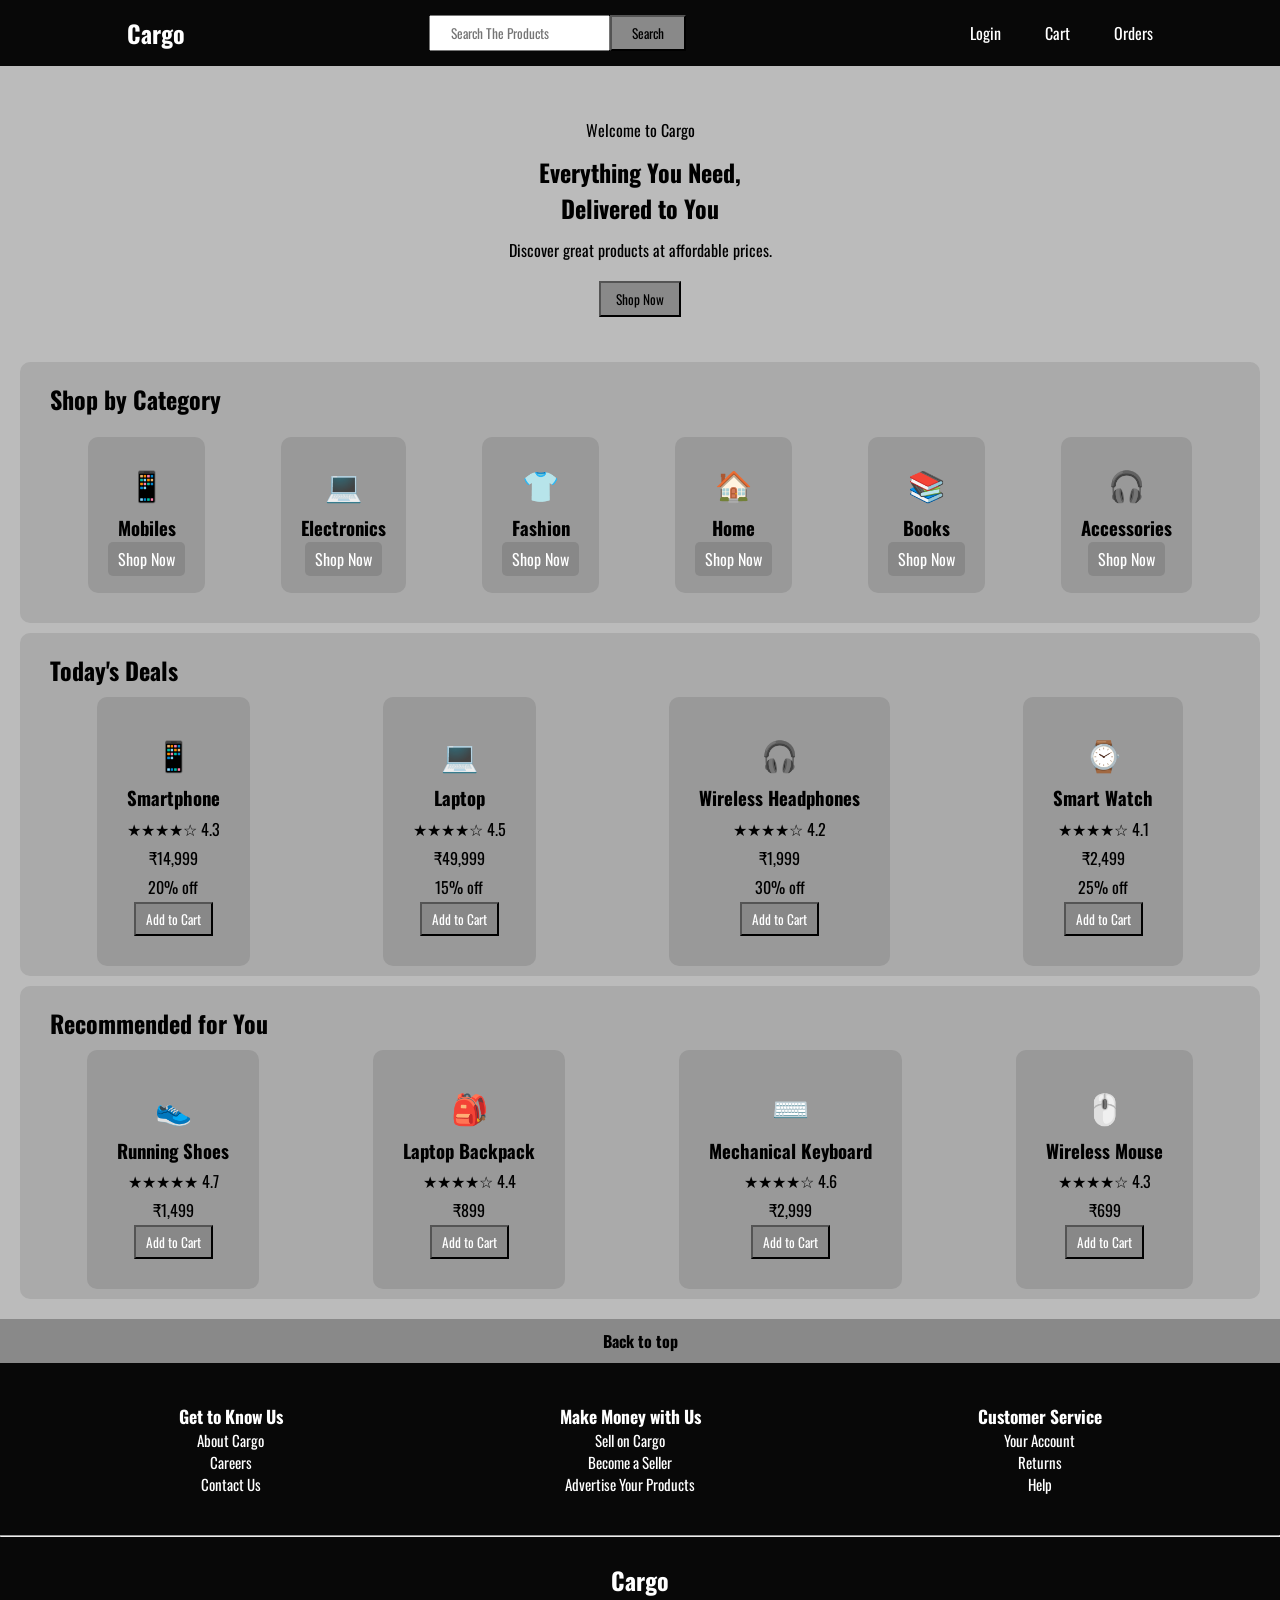
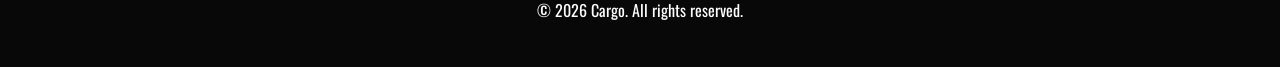
<file: index.html>
<!DOCTYPE html>
<html>
    <head>
        <title>Cargo</title>
        <link rel="stylesheet" href="./Templates/Style/index.css"/>
    </head>
    <body>
        <header>
            <nav>
                <h1><a href="#">Cargo</a></h1>
                <div class="header">
                    <div class="search">
                        <input type="search" placeholder="Search The Products"/><button>Search</button>
                    </div>

                </div>
                <ul>
                    <li><a href="./Templates/Login.html">Login</a></li>
                    <li><a href="./Templates/Cart.html">Cart</a></li>
                    <li><a href="./Templates/order.html">Orders</a></li>
                </ul>
            </nav>
        </header>

        <!-- Main Content -->
        <main>
        <section class="main-title">
            <div class="main-content">
                <p class="main-small">
                    Welcome to Cargo
                </p>
                <h1>
                    Everything You Need, <br> Delivered to You
                </h1>
                <p>
                    Discover great products at affordable prices.
                </p>
                <button class="shop-button">
                    Shop Now
                </button>
            </div>
        </section>


        <!-- Categories -->
        <section class="section section-one">
            <h2>
                Shop by Category
            </h2>
            <div class="category-container cont">
                <div class="category-card">
                    <div class="category-image">📱</div>
                    <h3>Mobiles</h3>
                    <a href="#">Shop Now</a>
                </div>
                <div class="category-card">
                    <div class="category-image">💻</div>
                    <h3>Electronics</h3>
                    <a href="#">Shop Now</a>
                </div>
                <div class="category-card">
                    <div class="category-image">👕</div>
                    <h3>Fashion</h3>
                    <a href="#">Shop Now</a>
                </div>
                <div class="category-card">
                    <div class="category-image">🏠</div>
                    <h3>Home</h3>
                    <a href="#">Shop Now</a>
                </div>
                <div class="category-card">
                    <div class="category-image">📚</div>
                    <h3>Books</h3>
                    <a href="#">Shop Now</a>
                </div>
                <div class="category-card">
                    <div class="category-image">🎧</div>
                    <h3>Accessories</h3>
                    <a href="#">Shop Now</a>
                </div>
            </div>
        </section>


        <!-- Deals -->
        <section class="section-B section deals">
            <div class="section-header">
                <h2>
                    Today's Deals
                </h2>
            </div>
            <div class="product-container cont container">
                <!-- Product 1 -->
                <div class="product-card">

                    <div class="product-image">
                        📱
                    </div>
                    <h3>
                        Smartphone
                    </h3>
                    <p class="rating">
                        ★★★★☆ 4.3
                    </p>
                    <p class="price">
                        ₹14,999
                    </p>
                    <p class="discount">
                        20% off
                    </p>
                    <button>
                        Add to Cart
                    </button>
                </div>

                <!-- Product 2 -->
                <div class="product-card">
                    <div class="product-image">
                        💻
                    </div>
                    <h3>
                        Laptop
                    </h3>
                    <p class="rating">
                        ★★★★☆ 4.5
                    </p>
                    <p class="price">
                        ₹49,999
                    </p>
                    <p class="discount">
                        15% off
                    </p>
                    <button>
                        Add to Cart
                    </button>
                </div>

                <!-- Product 3 -->
                <div class="product-card">
                    <div class="product-image">
                        🎧
                    </div>
                    <h3>
                        Wireless Headphones
                    </h3>
                    <p class="rating">
                        ★★★★☆ 4.2
                    </p>
                    <p class="price">
                        ₹1,999
                    </p>
                    <p class="discount">
                        30% off
                    </p>
                    <button>
                        Add to Cart
                    </button>
                </div>

                <!-- Product 4 -->
                <div class="product-card">
                    <div class="product-image">
                        ⌚
                    </div>
                    <h3>
                        Smart Watch
                    </h3>
                    <p class="rating">
                        ★★★★☆ 4.1
                    </p>
                    <p class="price">
                        ₹2,499
                    </p>
                    <p class="discount">
                        25% off
                    </p>
                    <button>
                        Add to Cart
                    </button>
                </div>
            </div>
        </section>

        <!-- Recommended Products -->
        <section class="section-B section ">
            <h2>
                Recommended for You
            </h2>
            <div class="product-container cont container">
                <div class="product-card">
                    <div class="product-image">
                        👟
                    </div>
                    <h3>
                        Running Shoes
                    </h3>
                    <p class="rating">
                        ★★★★★ 4.7
                    </p>
                    <p class="price">
                        ₹1,499
                    </p>
                    <button>
                        Add to Cart
                    </button>
                </div>
                <div class="product-card">
                    <div class="product-image">
                        🎒
                    </div>
                    <h3>
                        Laptop Backpack
                    </h3>
                    <p class="rating">
                        ★★★★☆ 4.4
                    </p>
                    <p class="price">
                        ₹899
                    </p>
                    <button>
                        Add to Cart
                    </button>

                </div>

                <div class="product-card">
                    <div class="product-image">
                        ⌨️
                    </div>
                    <h3>
                        Mechanical Keyboard
                    </h3>
                    <p class="rating">
                        ★★★★☆ 4.6
                    </p>
                    <p class="price">
                        ₹2,999
                    </p>
                    <button>
                        Add to Cart
                    </button>
                </div>

                <div class="product-card">
                    <div class="product-image">
                        🖱️
                    </div>
                    <h3>
                        Wireless Mouse
                    </h3>
                    <p class="rating">
                        ★★★★☆ 4.3
                    </p>
                    <p class="price">
                        ₹699
                    </p>
                    <button>
                        Add to Cart
                    </button>
                </div>
            </div>
        </section>

    
        </main>

        <!-- Footer Section -->
        <footer>
            <div class="footer-top">
                <a href="#">
                    Back to top
                </a>
            </div>
            <div class="footer-content">
                <div class="f-content-one f-content">
                    <h3>Get to Know Us</h3>
                    <a href="#">About Cargo</a><br>
                    <a href="#">Careers</a><br>
                    <a href="#">Contact Us</a><br>
                </div>
                <div class="f-content-two f-content">
                    <h3>Make Money with Us</h3>
                    <a href="#">Sell on Cargo</a><br>
                    <a href="#">Become a Seller</a><br>
                    <a href="#">Advertise Your Products</a><br>
                </div>
                <div class="f-content-three f-content">
                    <h3>Customer Service</h3>
                    <a href="#">Your Account</a><br>
                    <a href="#">Returns</a><br>
                    <a href="#">Help</a><br>
                </div>
            </div>
            <hr>
            <div class="footer-bottom">
                <h2>Cargo</h2>
                <p>
                © 2026 Cargo. All rights reserved.
                </p>
            </div>
        </footer>
    </body>
    <script src="./Templates/Style/index.css">
    </script>
</html>
</file>
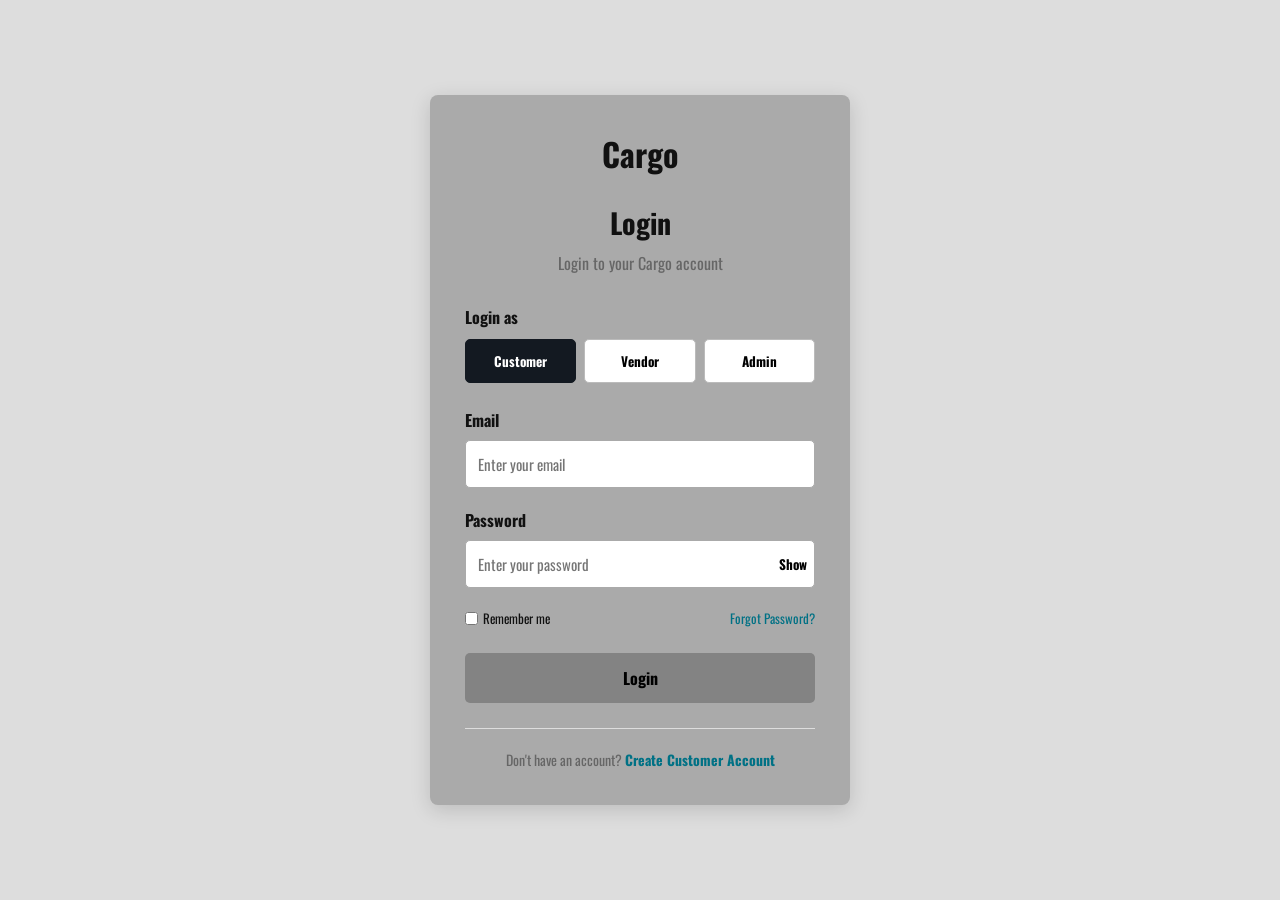
<file: Templates/Login.html>
<!DOCTYPE html>
<html lang="en">

<!-- GET /Templates/Script/Login.js 404 6.506 ms - 164 -->
<!-- GET /Style/Login.css 404 6.487 ms - 154 -->
<head>
    <meta charset="UTF-8">
    <meta name="viewport" content="width=device-width, initial-scale=1.0" >
    <title>Cargo - Login</title>
    <link rel="stylesheet" type="text/css" href="./Style/Login.css">
</head>

<body>
    <main class="login-page">
        <section class="login-container">

            <!-- Logo -->
            <div class="logo">
                <a href="./index.html">Cargo</a>
            </div>
            <h1>Login</h1>

            <p class="subtitle">
                Login to your Cargo account
            </p>


            <!-- User Type -->
            <div class="user-type">

                <p class="label">
                    Login as
                </p>

                <div class="role-container">
                    <button type="button" class="role active" data-role="customer" > Customer </button>
                    <button type="button" class="role" data-role="vendor" > Vendor </button>
                    <button type="button" class="role" data-role="admin" > Admin </button>
                </div>
            </div>


            <!-- Login Form -->
            <form id="loginForm">
                <input type="hidden" id="role" value="customer" >

                <!-- Email -->
                <div class="input-group">
                    <label for="email"> Email </label>
                    <input type="email" id="email" placeholder="Enter your email" required >

                </div>

                <!-- Password -->
                <div class="input-group">
                    <label for="password">
                        Password
                    </label>

                    <div class="password-box">
                        <input type="password" id="password" placeholder="Enter your password" required >
                        <button type="button" id="showPassword" > Show </button>
                    </div>

                </div>


                <!-- Options -->
                <div class="options">
                    <label>
                        <input type="checkbox" id="remember" />
                        Remember me
                    </label>

                    <a href="#"> Forgot Password? </a>

                </div>


                <!-- Login -->
                <button type="submit" class="login-button">
                    Login
                </button>

                <!-- Message -->
                <p id="message"></p>
            </form>


            <!-- Customer Registration -->
            <div class="register" id="customerRegister" >
                <p>
                    Don't have an account?
                    <a href="#">
                        Create Customer Account
                    </a>
                </p>
            </div>

            <!-- Vendor Registration -->
            <div class="register hidden" id="vendorRegister" >
                <p>
                    Want to sell on Cargo?
                    <a href="#">
                        Register as Vendor
                    </a>
                </p>
            </div>


            <!-- Admin Message -->
            <div class="register hidden" id="adminRegister" >
                <p>
                    Admin accounts are created by
                    the Cargo administrator.
                </p>
            </div>
        </section>
    </main>
    <script src="../Script/Login.js"></script>
</body>
</html>
</file>
<file: Templates/Style/index.css>
@import url('https://fonts.googleapis.com/css2?family=Oswald:wght@200..700&family=Roboto+Condensed:ital,wght@0,100..900;1,100..900&display=swap');
*{
    padding: 0px;
    margin: 0px;
    box-sizing: border-box;
    font-family: "Oswald";
}

a{
    transition: 2s;
}

root{
    --main-color: #deab5f;
    --primary-color: #312e2e;
}

/*  ----------- Nav ------------- */

body{
    background: #100e0f;
}

.search input{
    box-sizing: border-box;
    padding: 6px 20px;
}

.search button{
    box-sizing: border-box;
    padding: 6px 20px;
    background-color: #898989
    /* background-color: rgb(253 143 28) */
}

nav{
    display: flex;
    justify-content: space-around;
    align-items: center;
    font-family: sans-serif;
    padding: 15px 5px;
    background-color: #080808;
}

li{
    display: inline;
    list-style: none;
    border-bottom: 20px;
}

h1 a{
    text-decoration: none;
    color: #fff;
}

li a{
    color: #ffffff;
    text-decoration: none;
    margin-left: 40px;
}

li a:hover{
    border-bottom: 2px solid white;
}


/*  ----------- Nav End ------------- */

/*  ----------- Main  ------------- */
main{
    background-color: #BBBBBB;
    padding: 10px;
}

.main-title{
    text-align: center;
    padding: 30px;
    line-height: 3;
}

.main-title h1{
    line-height: 1.5;
}

main button{
    box-sizing: border-box;
    padding: 6px 15px;
    background-color: #898989
}

.main-title * {

}

/* -----  Main Categories  -----  */

.category-container{
    display: flex;
    justify-content: space-around;
    margin: 20px;
}

.category-card{
    background-color: #999999;
    padding: 20px;
    border-radius: 10px;
    text-align: center;
    line-height: 1.8;
}

.category-image{
    font-size: 30px;
}

.category-container a {
    text-decoration: none;
    color: #fff;
    background-color: #888888;
    padding: 5px 10px;
    border-radius: 5px;
}

.section{
    padding: 10px;
    background-color: #AAAAAA;
    margin: 10px;
    border-radius: 10px;
}

.section h2{
    margin: 9px;
    margin-left: 20px;
}

.container{
    display: flex;
    justify-content: space-around;
}

.product-card{
    background-color: #999999;
    padding: 30px;
    border-radius: 10px;
    text-align: center;
    line-height: 1.8;
}

.product-image{
    font-size: 30px;
}


.product-card button {
    text-decoration: none;
    color: #fff;
    background-color: #888888;
    padding: 5px 10px;
}


/*  ----------- Main End  ------------- */

/*  ----------- Footer  ------------- */
footer{
    background-color: #080808;
    text-align: center;
    color: white;
    padding-bottom: 20px;
}

footer .footer-top{
    background-color: #898989;
    padding: 10px;
}

.footer-top a{
    text-decoration: none;
    color: black;
    font-weight: bold;
}

.footer-content{
    display: flex;
    justify-content: space-around;
    padding:40px;
    font-size: 15px;
}

.f-content{
    color: white;
}

.f-content a {
    text-decoration: none;
    color: white;
}


.footer-bottom{
    padding: 25px;
}

/*  ----------- Footer  ------------- */
</file>
<file: Templates/Style/Login.css>
@import url('https://fonts.googleapis.com/css2?family=Oswald:wght@200..700&family=Roboto+Condensed:ital,wght@0,100..900;1,100..900&display=swap');
* {
    margin: 0;
    padding: 0;
    box-sizing: border-box;
    font-family: "Oswald";
}

body {
    font-family: Arial, sans-serif;
    min-height: 100vh;
    background: #DDDDDD;
    color: #111;
}


/* =========================
   LOGIN PAGE
   ========================= */

.login-page {
    min-height: 100vh;
    display: flex;
    justify-content: center;
    align-items: center;
    padding: 30px 15px;
}


.login-container {
    width: 100%;
    max-width: 420px;
    padding: 35px;
    background: #AAAAAA;
    border-radius: 8px;
    box-shadow: 0 5px 20px rgba(0, 0, 0, 0.15);
}


/* =========================
   LOGO
   ========================= */

.logo {
    text-align: center;
    margin-bottom: 25px;
}

.logo a {
    color: #111;
    font-size: 32px;
    font-weight: bold;
    text-decoration: none;
}


/* =========================
   TITLE
   ========================= */

.login-container h1 {
    text-align: center;
    font-size: 28px;
    margin-bottom: 8px;
}

.subtitle {
    text-align: center;
    color: #666;
    margin-bottom: 30px;
}


/* =========================
   USER TYPE
   ========================= */

.label {
    font-weight: bold;
    margin-bottom: 10px;
}

.role-container {
    display: grid;
    grid-template-columns:
        repeat(3, 1fr);
    gap: 8px;
    margin-bottom: 25px;
}

.role {
    padding: 11px 5px;
    border: 1px solid #bbb;
    background: white;
    border-radius: 5px;
    font-weight: bold;
}

.role:hover {
    border-color: #111;
}

.role.active {
    background: #131921;
    color: white;
    border-color: #131921;
}


/* =========================
   INPUT
   ========================= */

.input-group {
    margin-bottom: 20px;
}

.input-group label {
    display: block;
    margin-bottom: 8px;
    font-weight: bold;
}

.input-group input {
    width: 100%;
    padding: 12px;
    border: 1px solid #aaa;
    border-radius: 5px;
    font-size: 15px;
    outline: none;
}

.input-group input:focus {
    border-color: #111;
}


/* =========================
   PASSWORD
   ========================= */

.password-box {
    position: relative;
}

.password-box input {
    padding-right: 65px;
}

#showPassword {
    position: absolute;
    right: 8px;
    top: 50%;
    transform: translateY(-50%);
    border: none;
    background: none;
    cursor: pointer;
    font-weight: bold;
}


/* =========================
   OPTIONS
   ========================= */

.options {
    display: flex;
    justify-content: space-between;
    align-items: center;
    margin-bottom: 25px;
    font-size: 13px;
}

.options label {
    display: flex;
    align-items: center;
    gap: 5px;
}

.options a {
    color: #007185;
    text-decoration: none;
}

.options a:hover {
    text-decoration: underline;
}


/* =========================
   LOGIN BUTTON
   ========================= */

.login-button {
    width: 100%;
    padding: 13px;
    border: none;
    border-radius: 5px;
    background: #838383;
    cursor: pointer;
    font-size: 16px;
    font-weight: bold;
}

.login-button:hover {
    background: #222222;
    color: white;
}


/* =========================
   MESSAGE
   ========================= */

#message {
    text-align: center;
    margin-top: 15px;
    font-size: 14px;
}


/* =========================
   REGISTER
   ========================= */

.register {
    margin-top: 25px;
    padding-top: 20px;
    border-top: 1px solid #ddd;
    text-align: center;
    color: #666;
    font-size: 14px;
}

.register a {
    color: #007185;
    text-decoration: none;
    font-weight: bold;
}

.register a:hover {
    text-decoration: underline;
}

.hidden {
    display: none;
}


/* =========================
   MOBILE
   ========================= */

@media (max-width: 450px) {
    .login-container {
        padding: 25px 20px;
    }

    .role-container {
        grid-template-columns: 1fr;
    }

    .options {
        flex-direction: column;

        align-items: flex-start;

        gap: 12px;
    }
}
</file>
